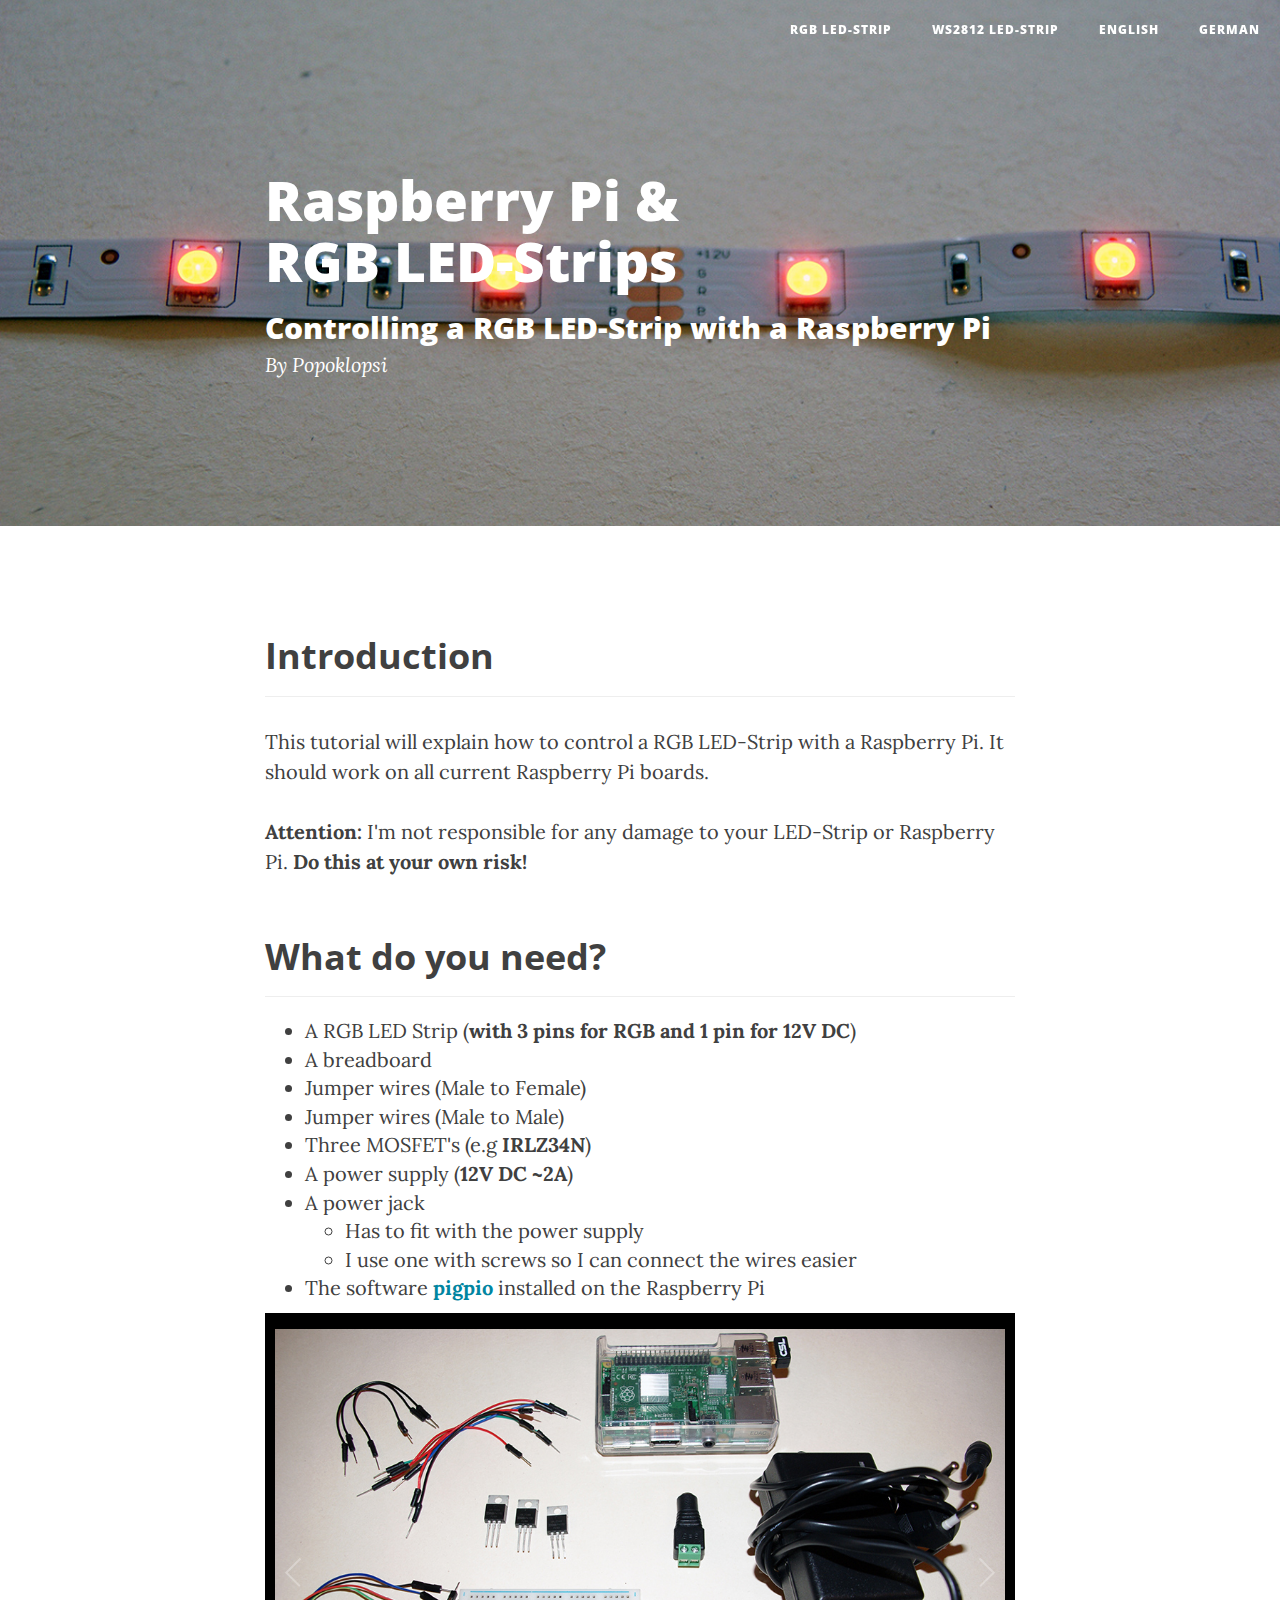
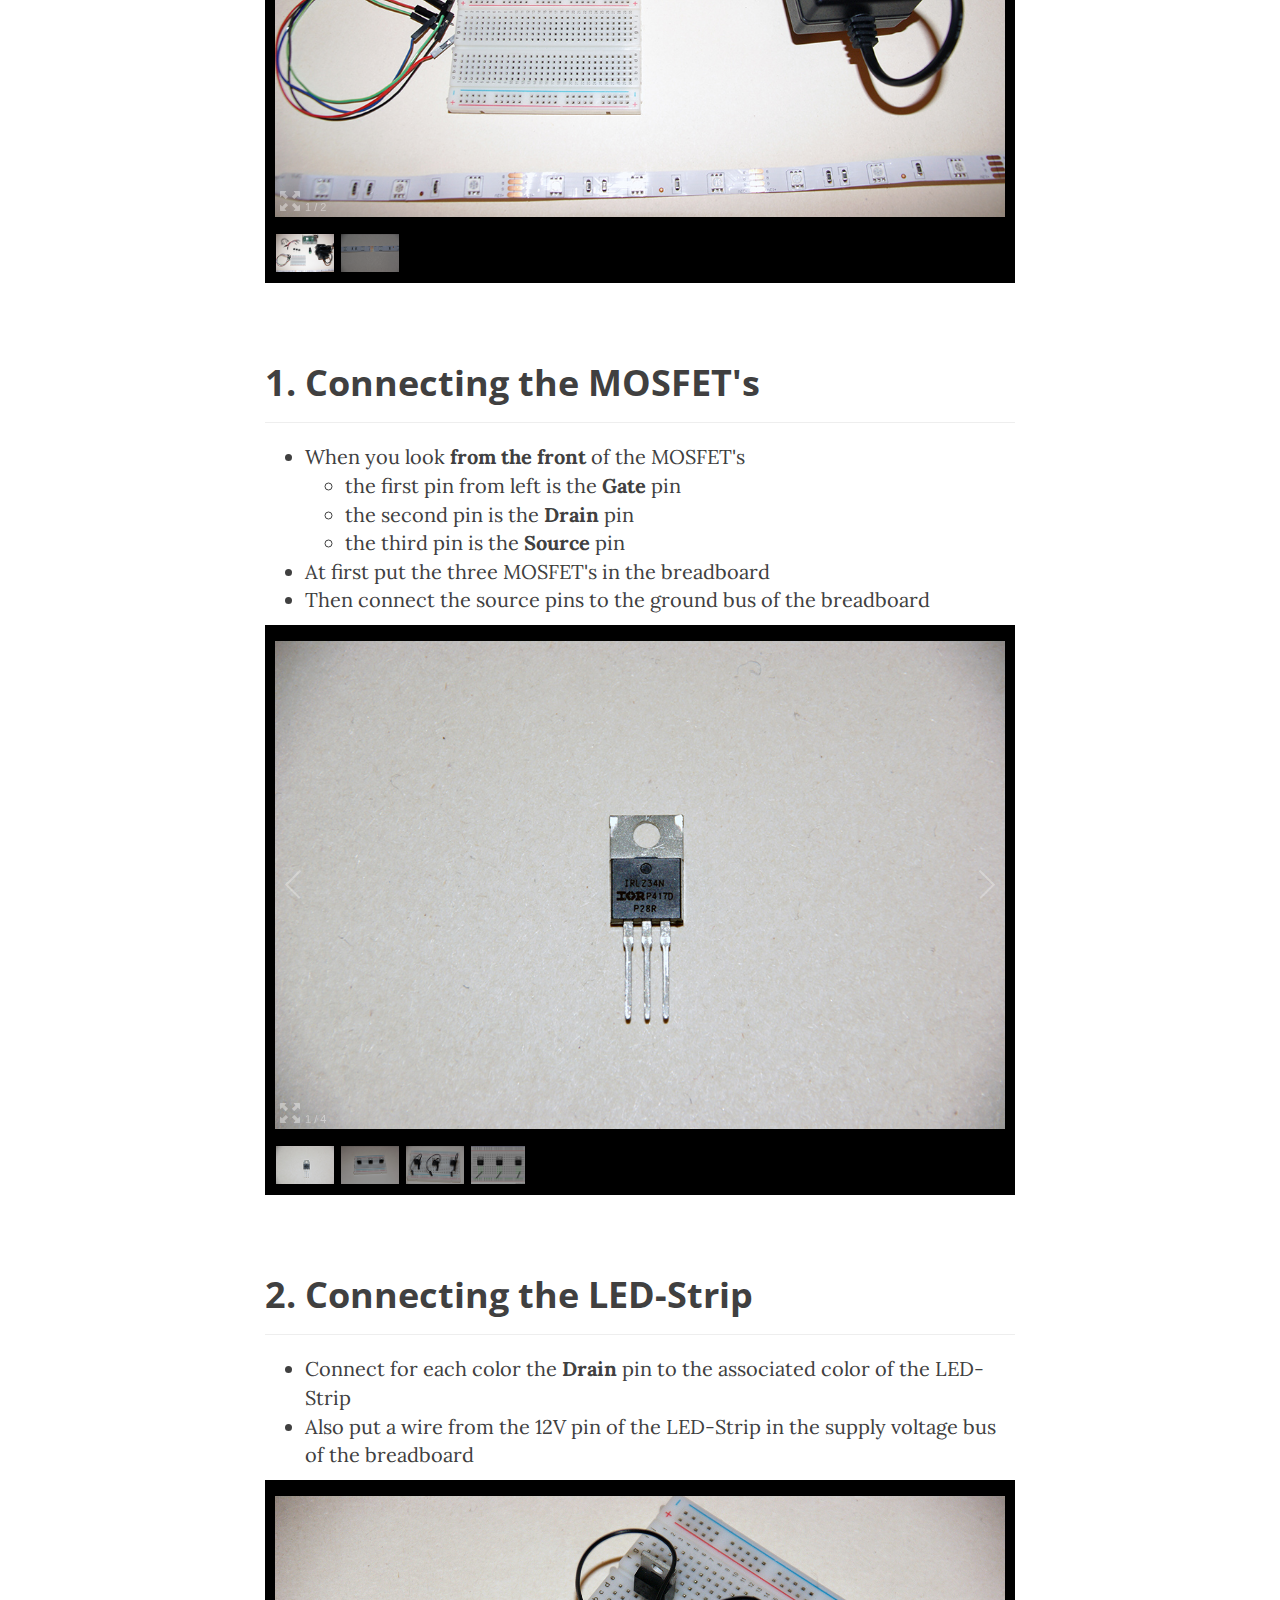
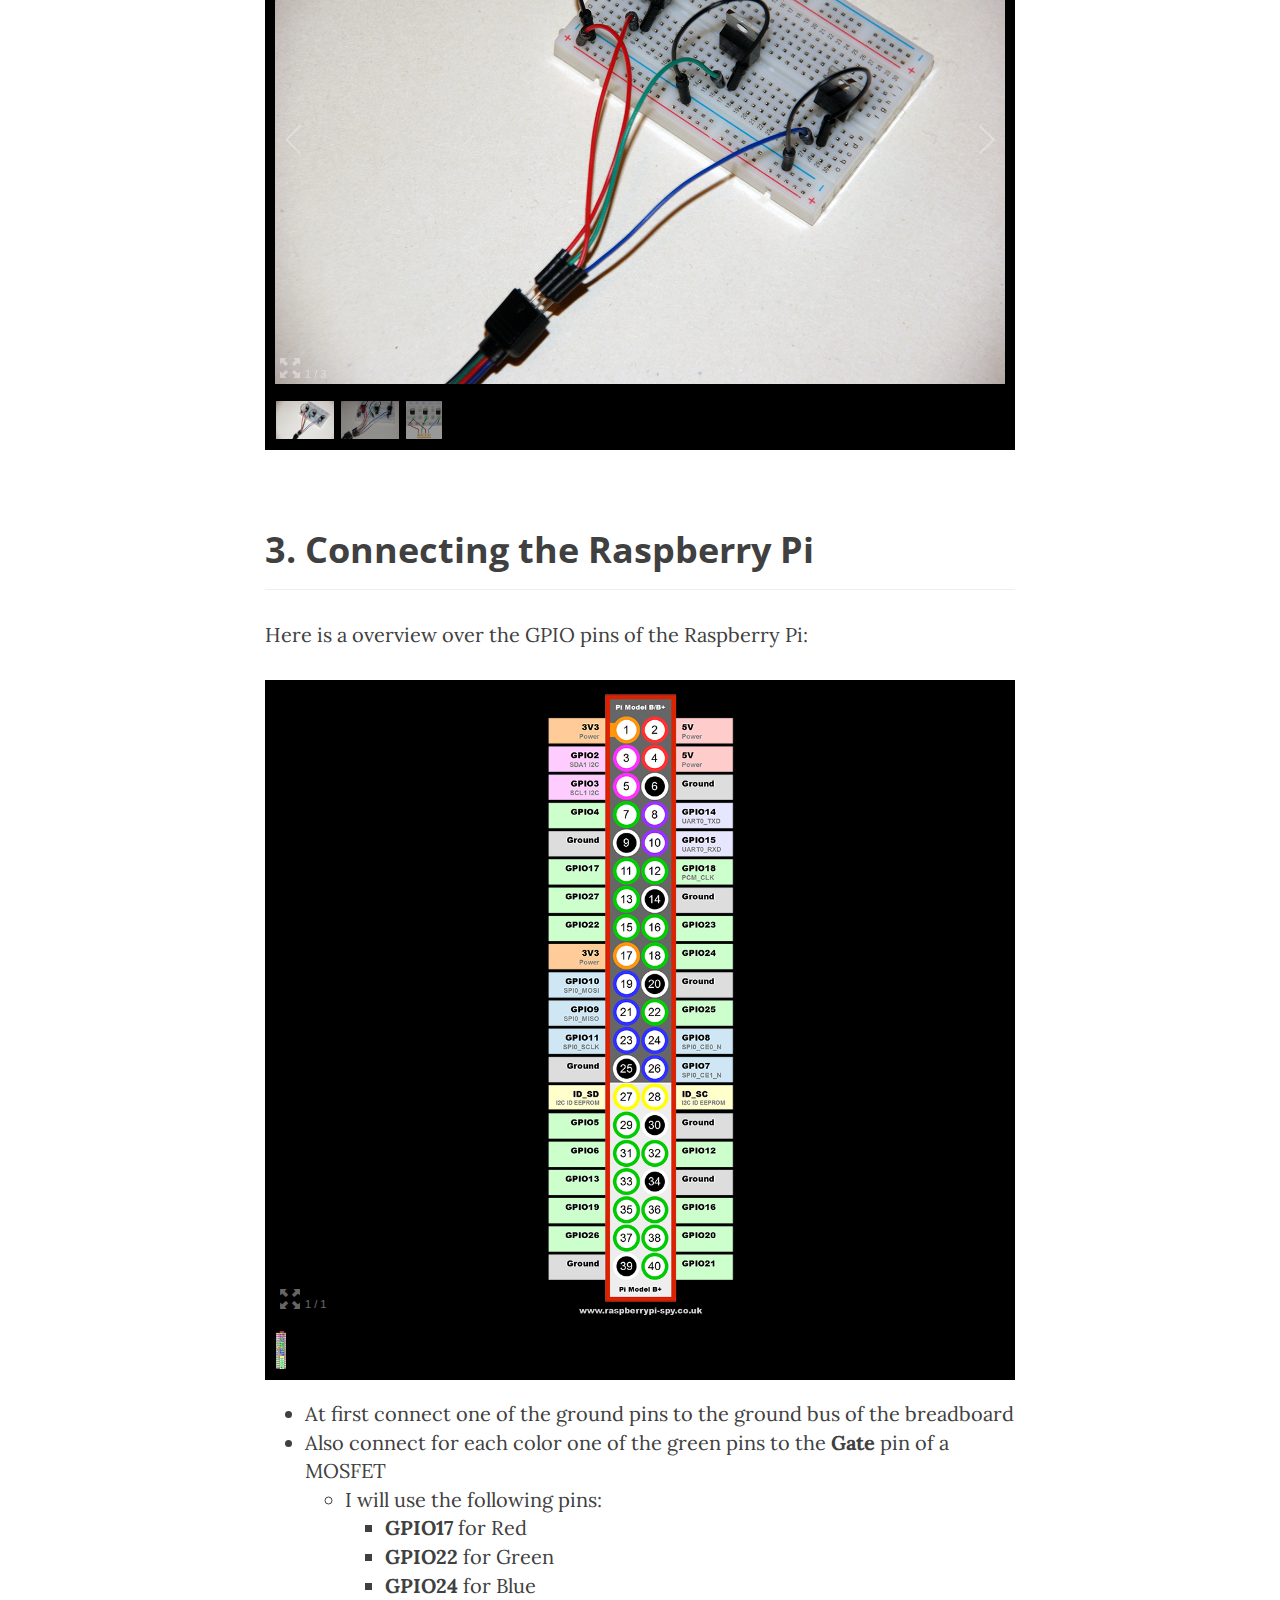
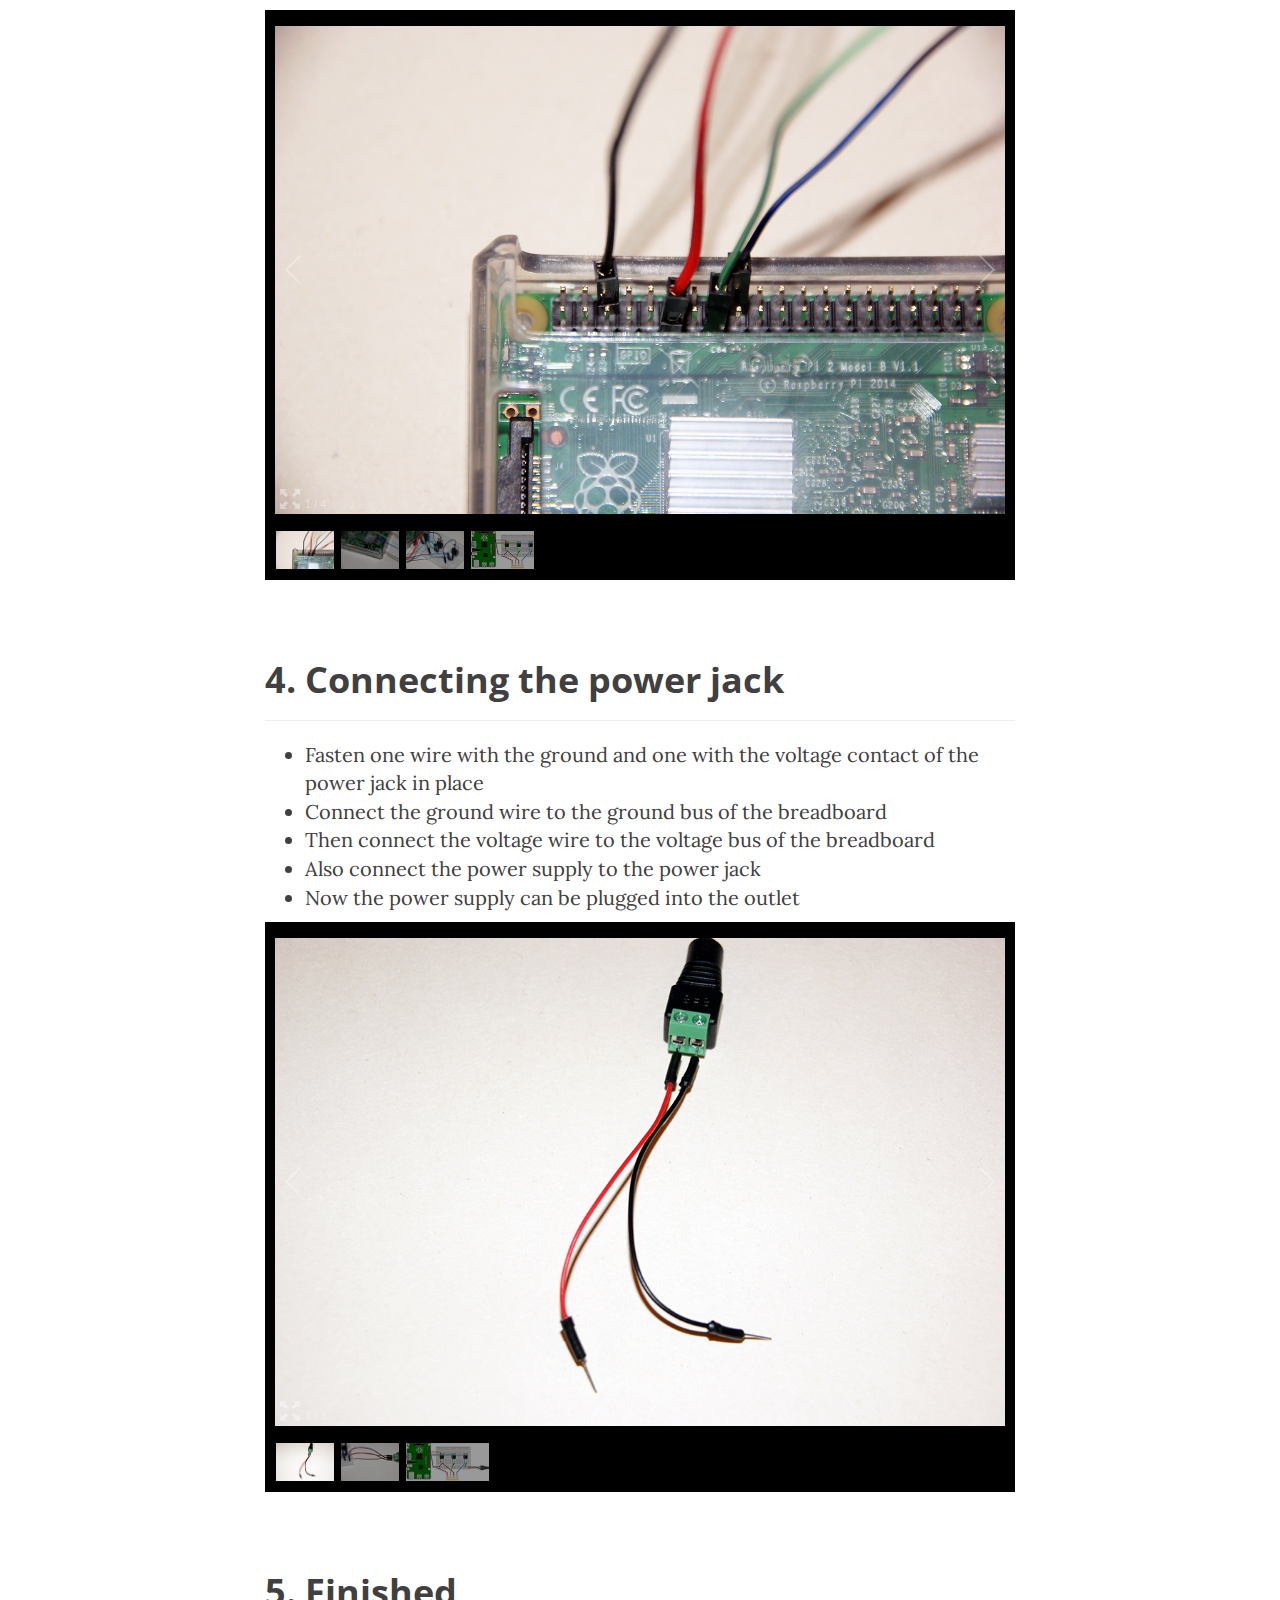
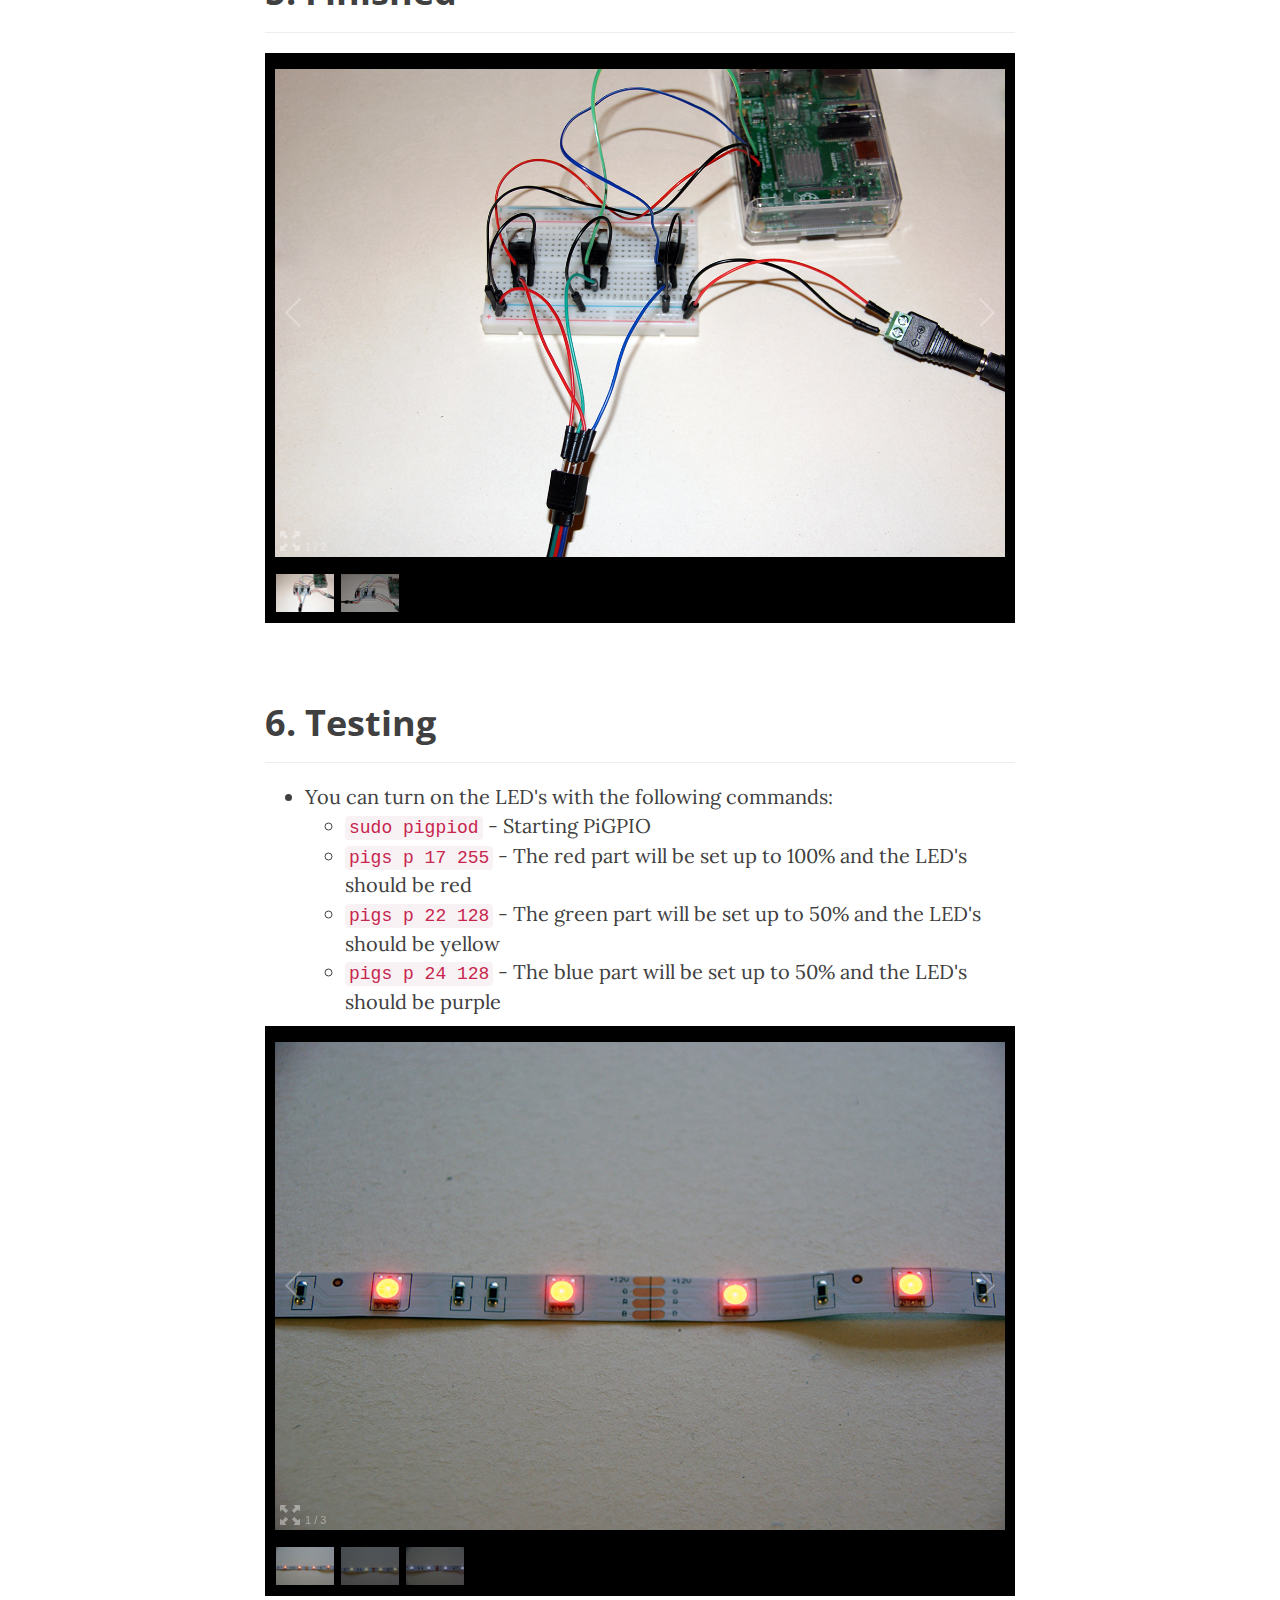
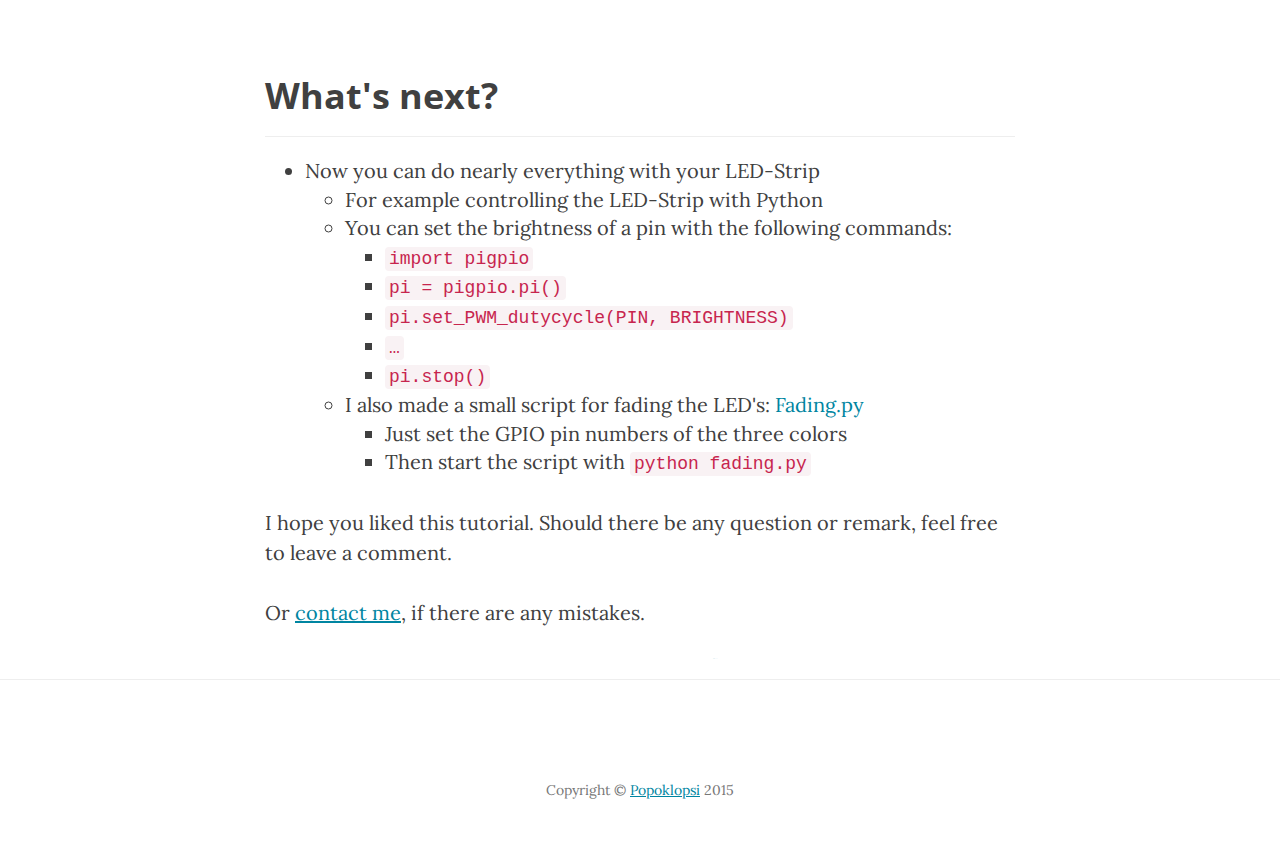
<file: test/index.html>
<!DOCTYPE html>
<html>
<head lang="en">
    <meta charset="UTF-8">
    <meta name="viewport" content="width=device-width, initial-scale=1, user-scalable=no">
    <link rel="shortcut icon" type="image/x-icon" href="img/favicon.ico"/>
    <link rel="icon" type="image/x-icon" href="img/favicon.ico"/>
    <meta http-equiv="Content-Type" content="text/html; charset=UTF-8">
    <meta name="keywords"
          content="raspberry pi led strip rgb smd5050 ws2812 ws2812b ws2811 neopixel controller 5050 pi-blaster pigpio pi2 gpio ServoBlaster Python light color">
    <meta name="description" content="Controlling a rgb led strip or a ws2812 (neopixel) strip with a raspberry pi">
    <meta name="robots" content="index, follow">

    <link rel="stylesheet" href="libs/bootstrap/css/bootstrap.min.css">
    <link rel="stylesheet" href="libs/clean-blog/css/clean-blog.min.css">
    <link rel="stylesheet" href="css/app.css">
    <link href="http://fonts.googleapis.com/css?family=Lora:400,700,400italic,700italic" rel="stylesheet"
          type="text/css">
    <link href="http://fonts.googleapis.com/css?family=Open+Sans:300italic,400italic,600italic,700italic,800italic,400,300,600,700,800"
          rel="stylesheet" type="text/css">
    <link rel="stylesheet" href="libs/galleria/themes/classic/galleria.classic.css">

    <!--[if lt IE 9]>
    <script src="https://oss.maxcdn.com/libs/html5shiv/3.7.0/html5shiv.js"></script>
    <script src="https://oss.maxcdn.com/libs/respond.js/1.4.2/respond.min.js"></script>
    <![endif]-->

    <title>How to control a RGB or a WS2812 LED Strip with a Raspberry Pi</title>
</head>
<body>

<div data-ng-app="rpiLed">
    <rpi-navigation></rpi-navigation>
    <div data-ui-view=""></div>
    <hr>
    <rpi-footer></rpi-footer>
</div>

<script src="libs/jquery/jquery-2.1.3.min.js"></script>
<script src="libs/bootstrap/js/bootstrap.min.js"></script>
<script src="libs/angular/angular.min.js"></script>
<script src="libs/angular/angular-touch.min.js"></script>
<script src="libs/angular/angular-cookies.min.js"></script>
<script src="libs/angular-ui-router/angular-ui-router.min.js"></script>
<script src="libs/angular-translate/angular-translate.min.js"></script>
<script src="libs/angular-translate/angular-translate-loader-static-files.min.js"></script>
<script src="libs/angular-translate/angular-translate-storage-cookie.min.js"></script>
<script src="libs/angular-translate/angular-translate-storage-local.min.js"></script>
<script src="libs/clean-blog/js/clean-blog.min.js"></script>
<script src="libs/galleria/galleria-1.4.2.min.js"></script>
<script src="libs/galleria/themes/classic/galleria.classic.min.js"></script>
<script src="angular/rpiLed.js"></script>
<script src="angular/services/galleria.js"></script>
<script src="angular/directives/navigation.js"></script>
<script src="angular/directives/header.js"></script>
<script src="angular/directives/footer.js"></script>
<script src="angular/directives/social.js"></script>
<script src="angular/directives/rgb.js"></script>
<script src="angular/directives/ws2812.js"></script>
</body>
</html>
</file>
<file: test/css/app.css>
.nav a {
    cursor: pointer;
}

.nav a:focus {
    outline: 0;
}

.galleria {
    height: 570px;
    background: #000;
}

.galleria.gpio {
    height: 700px;
}

.galleria-counter {
    left: 30px !important;
}

.galleria-fscr {
    position: absolute;
    left: 5px;
    font-family: "Glyphicons Halflings";
    color: #fff;
    bottom: 7px;
    z-index: 1;
    opacity: .4;
    cursor: pointer;
}

.galleria-fscr:before {
    content: "\e140";
}

.galleria-fscr:hover {
    opacity: 1 !important;
}

.social {
    text-align: center;
    font-size: 1px;
}

.social .facebook div span {
    vertical-align: middle;
}

.social div {
    display: inline-block;
    width: 110px;
    text-align: left;
}

.social div.facebook_like {
    width: 133px;
}

.social div.twitter {
    width: 98px;
}

a {
    color: #0085a1;
}

@media screen and (min-width: 993px) {
    .ws2812-header {
        background-position: center top !important;
    }
}

@media screen and (max-width: 992px) {
    .galleria {
        height: 450px
    }

    .galleria.gpio {
        height: 550px;
    }
}

@media screen and (max-width: 768px) {
    .galleria {
        height: 350px
    }

    .galleria.gpio {
        height: 450px;
    }
}
</file>
<file: test/libs/galleria/themes/classic/galleria.classic.css>
/* Galleria Classic Theme 2012-08-07 | https://raw.github.com/aino/galleria/master/LICENSE | (c) Aino */

#galleria-loader{height:1px!important}

.galleria-theme-classic {
    position: relative;
    overflow: hidden;
    background: #000;
}
.galleria-theme-classic img {
    -moz-user-select: none;
    -webkit-user-select: none;
    -o-user-select: none;
}
.galleria-theme-classic .galleria-stage {
    position: absolute;
    top: 10px;
    bottom: 60px;
    left: 10px;
    right: 10px;
    overflow:hidden;
}
.galleria-theme-classic .galleria-thumbnails-container {
    height: 50px;
    bottom: 0;
    position: absolute;
    left: 10px;
    right: 10px;
    z-index: 2;
}
.galleria-theme-classic .galleria-carousel .galleria-thumbnails-list {
    margin-left: 30px;
    margin-right: 30px;
}
.galleria-theme-classic .galleria-thumbnails .galleria-image {
    height: 40px;
    width: 60px;
    background: #000;
    margin: 0 5px 0 0;
    border: 1px solid #000;
    float: left;
    cursor: pointer;
}
.galleria-theme-classic .galleria-counter {
    position: absolute;
    bottom: 10px;
    left: 10px;
    text-align: right;
    color: #fff;
    font: normal 11px/1 arial,sans-serif;
    z-index: 1;
}
.galleria-theme-classic .galleria-loader {
    background: #000;
    width: 20px;
    height: 20px;
    position: absolute;
    top: 10px;
    right: 10px;
    z-index: 2;
    display: none;
    background: url(classic-loader.gif) no-repeat 2px 2px;
}
.galleria-theme-classic .galleria-info {
    width: 50%;
    top: 15px;
    left: 15px;
    z-index: 2;
    position: absolute;
}
.galleria-theme-classic .galleria-info-text {
    background-color: #000;
    padding: 12px;
    display: none;
    /* IE7 */ zoom:1;
}
.galleria-theme-classic .galleria-info-title {
    font: bold 12px/1.1 arial,sans-serif;
    margin: 0;
    color: #fff;
    margin-bottom: 7px;
}
.galleria-theme-classic .galleria-info-description {
    font: italic 12px/1.4 georgia,serif;
    margin: 0;
    color: #bbb;
}
.galleria-theme-classic .galleria-info-close {
    width: 9px;
    height: 9px;
    position: absolute;
    top: 5px;
    right: 5px;
    background-position: -753px -11px;
    opacity: .5;
    filter: alpha(opacity=50);
    cursor: pointer;
    display: none;
}
.galleria-theme-classic .notouch .galleria-info-close:hover{
    opacity:1;
    filter: alpha(opacity=100);
}
.galleria-theme-classic .touch .galleria-info-close:active{
    opacity:1;
    filter: alpha(opacity=100);
}
.galleria-theme-classic .galleria-info-link {
    background-position: -669px -5px;
    opacity: .7;
    filter: alpha(opacity=70);
    position: absolute;
    width: 20px;
    height: 20px;
    cursor: pointer;
    background-color: #000;
}
.galleria-theme-classic.notouch .galleria-info-link:hover {
    opacity: 1;
    filter: alpha(opacity=100);
}
.galleria-theme-classic.touch .galleria-info-link:active {
    opacity: 1;
    filter: alpha(opacity=100);
}
.galleria-theme-classic .galleria-image-nav {
    position: absolute;
    top: 50%;
    margin-top: -62px;
    width: 100%;
    height: 62px;
    left: 0;
}
.galleria-theme-classic .galleria-image-nav-left,
.galleria-theme-classic .galleria-image-nav-right {
    opacity: .3;
    filter: alpha(opacity=30);
    cursor: pointer;
    width: 62px;
    height: 124px;
    position: absolute;
    left: 10px;
    z-index: 2;
    background-position: 0 46px;
}
.galleria-theme-classic .galleria-image-nav-right {
    left: auto;
    right: 10px;
    background-position: -254px 46px;
    z-index: 2;
}
.galleria-theme-classic.notouch .galleria-image-nav-left:hover,
.galleria-theme-classic.notouch .galleria-image-nav-right:hover {
    opacity: 1;
    filter: alpha(opacity=100);
}
.galleria-theme-classic.touch .galleria-image-nav-left:active,
.galleria-theme-classic.touch .galleria-image-nav-right:active {
    opacity: 1;
    filter: alpha(opacity=100);
}
.galleria-theme-classic .galleria-thumb-nav-left,
.galleria-theme-classic .galleria-thumb-nav-right {
    cursor: pointer;
    display: none;
    background-position: -495px 5px;
    position: absolute;
    left: 0;
    top: 0;
    height: 40px;
    width: 23px;
    z-index: 3;
    opacity: .8;
    filter: alpha(opacity=80);
}
.galleria-theme-classic .galleria-thumb-nav-right {
    background-position: -578px 5px;
    border-right: none;
    right: 0;
    left: auto;
}
.galleria-theme-classic .galleria-thumbnails-container .disabled {
    opacity: .2;
    filter: alpha(opacity=20);
    cursor: default;
}
.galleria-theme-classic.notouch .galleria-thumb-nav-left:hover,
.galleria-theme-classic.notouch .galleria-thumb-nav-right:hover {
    opacity: 1;
    filter: alpha(opacity=100);
    background-color: #111;
}
.galleria-theme-classic.touch .galleria-thumb-nav-left:active,
.galleria-theme-classic.touch .galleria-thumb-nav-right:active {
    opacity: 1;
    filter: alpha(opacity=100);
    background-color: #111;
}
.galleria-theme-classic.notouch .galleria-thumbnails-container .disabled:hover {
    opacity: .2;
    filter: alpha(opacity=20);
    background-color: transparent;
}

.galleria-theme-classic .galleria-carousel .galleria-thumb-nav-left,
.galleria-theme-classic .galleria-carousel .galleria-thumb-nav-right {
    display: block;
}
.galleria-theme-classic .galleria-thumb-nav-left,
.galleria-theme-classic .galleria-thumb-nav-right,
.galleria-theme-classic .galleria-info-link,
.galleria-theme-classic .galleria-info-close,
.galleria-theme-classic .galleria-image-nav-left,
.galleria-theme-classic .galleria-image-nav-right {
    background-image: url(classic-map.png);
    background-repeat: no-repeat;
}
.galleria-theme-classic.galleria-container.videoplay .galleria-info,
.galleria-theme-classic.galleria-container.videoplay .galleria-counter{ display:none!important; }
</file>
<file: test/libs/clean-blog/css/clean-blog.min.css>
/*!
 * Clean Blog v1.0.0 (http://startbootstrap.com)
 * Copyright 2014 Start Bootstrap
 * Licensed under Apache 2.0 (https://github.com/IronSummitMedia/startbootstrap/blob/gh-pages/LICENSE)
 */

body{font-family:Lora,'Times New Roman',serif;font-size:20px;color:#404040}p{line-height:1.5;margin:30px 0}p a{text-decoration:underline}h1,h2,h3,h4,h5,h6{font-family:'Open Sans','Helvetica Neue',Helvetica,Arial,sans-serif;font-weight:800}a{color:#404040}a:hover,a:focus{color:#0085a1}a img:hover,a img:focus{cursor:zoom-in}blockquote{color:gray;font-style:italic}hr.small{max-width:100px;margin:15px auto;border-width:4px;border-color:#fff}.navbar-custom{position:absolute;top:0;left:0;width:100%;z-index:3;font-family:'Open Sans','Helvetica Neue',Helvetica,Arial,sans-serif}.navbar-custom .navbar-brand{font-weight:800}.navbar-custom .nav li a{text-transform:uppercase;font-size:12px;font-weight:800;letter-spacing:1px}@media only screen and (min-width:768px){.navbar-custom{background:0 0;border-bottom:1px solid transparent}.navbar-custom .navbar-brand{color:#fff;padding:20px}.navbar-custom .navbar-brand:hover,.navbar-custom .navbar-brand:focus{color:rgba(255,255,255,.8)}.navbar-custom .nav li a{color:#fff;padding:20px}.navbar-custom .nav li a:hover,.navbar-custom .nav li a:focus{color:rgba(255,255,255,.8)}}@media only screen and (min-width:1170px){.navbar-custom{-webkit-transition:background-color .3s;-moz-transition:background-color .3s;transition:background-color .3s;-webkit-transform:translate3d(0,0,0);-moz-transform:translate3d(0,0,0);-ms-transform:translate3d(0,0,0);-o-transform:translate3d(0,0,0);transform:translate3d(0,0,0);-webkit-backface-visibility:hidden;backface-visibility:hidden}.navbar-custom.is-fixed{position:fixed;top:-61px;background-color:rgba(255,255,255,.9);border-bottom:1px solid #f2f2f2;-webkit-transition:-webkit-transform .3s;-moz-transition:-moz-transform .3s;transition:transform .3s}.navbar-custom.is-fixed .navbar-brand{color:#404040}.navbar-custom.is-fixed .navbar-brand:hover,.navbar-custom.is-fixed .navbar-brand:focus{color:#0085a1}.navbar-custom.is-fixed .nav li a{color:#404040}.navbar-custom.is-fixed .nav li a:hover,.navbar-custom.is-fixed .nav li a:focus{color:#0085a1}.navbar-custom.is-visible{-webkit-transform:translate3d(0,100%,0);-moz-transform:translate3d(0,100%,0);-ms-transform:translate3d(0,100%,0);-o-transform:translate3d(0,100%,0);transform:translate3d(0,100%,0)}}.intro-header{background-color:gray;background:no-repeat center center;background-attachment:scroll;-webkit-background-size:cover;-moz-background-size:cover;background-size:cover;-o-background-size:cover;margin-bottom:50px}.intro-header .site-heading,.intro-header .post-heading,.intro-header .page-heading{padding:100px 0 50px;color:#fff}@media only screen and (min-width:768px){.intro-header .site-heading,.intro-header .post-heading,.intro-header .page-heading{padding:150px 0}}.intro-header .site-heading,.intro-header .page-heading{text-align:center}.intro-header .site-heading h1,.intro-header .page-heading h1{margin-top:0;font-size:50px}.intro-header .site-heading .subheading,.intro-header .page-heading .subheading{font-size:24px;line-height:1.1;display:block;font-family:'Open Sans','Helvetica Neue',Helvetica,Arial,sans-serif;font-weight:300;margin:10px 0 0}@media only screen and (min-width:768px){.intro-header .site-heading h1,.intro-header .page-heading h1{font-size:80px}}.intro-header .post-heading h1{font-size:35px}.intro-header .post-heading .subheading,.intro-header .post-heading .meta{line-height:1.1;display:block}.intro-header .post-heading .subheading{font-family:'Open Sans','Helvetica Neue',Helvetica,Arial,sans-serif;font-size:24px;margin:10px 0 30px;font-weight:600}.intro-header .post-heading .meta{font-family:Lora,'Times New Roman',serif;font-style:italic;font-weight:300;font-size:20px}.intro-header .post-heading .meta a{color:#fff}@media only screen and (min-width:768px){.intro-header .post-heading h1{font-size:55px}.intro-header .post-heading .subheading{font-size:30px}}.post-preview>a{color:#404040}.post-preview>a:hover,.post-preview>a:focus{text-decoration:none;color:#0085a1}.post-preview>a>.post-title{font-size:30px;margin-top:30px;margin-bottom:10px}.post-preview>a>.post-subtitle{margin:0;font-weight:300;margin-bottom:10px}.post-preview>.post-meta{color:gray;font-size:18px;font-style:italic;margin-top:0}.post-preview>.post-meta>a{text-decoration:none;color:#404040}.post-preview>.post-meta>a:hover,.post-preview>.post-meta>a:focus{color:#0085a1;text-decoration:underline}@media only screen and (min-width:768px){.post-preview>a>.post-title{font-size:36px}}.section-heading{font-size:36px;margin-top:60px;font-weight:700}.caption{text-align:center;font-size:14px;padding:10px;font-style:italic;margin:0;display:block;border-bottom-right-radius:5px;border-bottom-left-radius:5px}footer{padding:50px 0 65px}footer .list-inline{margin:0;padding:0}footer .copyright{font-size:14px;text-align:center;margin-bottom:0}.floating-label-form-group{font-size:14px;position:relative;margin-bottom:0;padding-bottom:.5em;border-bottom:1px solid #eee}.floating-label-form-group input,.floating-label-form-group textarea{z-index:1;position:relative;padding-right:0;padding-left:0;border:none;border-radius:0;font-size:1.5em;background:0 0;box-shadow:none!important;resize:none}.floating-label-form-group label{display:block;z-index:0;position:relative;top:2em;margin:0;font-size:.85em;line-height:1.764705882em;vertical-align:middle;vertical-align:baseline;opacity:0;-webkit-transition:top .3s ease,opacity .3s ease;-moz-transition:top .3s ease,opacity .3s ease;-ms-transition:top .3s ease,opacity .3s ease;transition:top .3s ease,opacity .3s ease}.floating-label-form-group::not(:first-child){padding-left:14px;border-left:1px solid #eee}.floating-label-form-group-with-value label{top:0;opacity:1}.floating-label-form-group-with-focus label{color:#0085a1}form .row:first-child .floating-label-form-group{border-top:1px solid #eee}.btn{font-family:'Open Sans','Helvetica Neue',Helvetica,Arial,sans-serif;text-transform:uppercase;font-size:14px;font-weight:800;letter-spacing:1px;border-radius:0;padding:15px 25px}.btn-lg{font-size:16px;padding:25px 35px}.btn-default:hover,.btn-default:focus{background-color:#0085a1;border:1px solid #0085a1;color:#fff}.pager{margin:20px 0 0}.pager li>a,.pager li>span{font-family:'Open Sans','Helvetica Neue',Helvetica,Arial,sans-serif;text-transform:uppercase;font-size:14px;font-weight:800;letter-spacing:1px;padding:15px 25px;background-color:#fff;border-radius:0}.pager li>a:hover,.pager li>a:focus{color:#fff;background-color:#0085a1;border:1px solid #0085a1}.pager .disabled>a,.pager .disabled>a:hover,.pager .disabled>a:focus,.pager .disabled>span{color:gray;background-color:#404040;cursor:not-allowed}::-moz-selection{color:#fff;text-shadow:none;background:#0085a1}::selection{color:#fff;text-shadow:none;background:#0085a1}img::selection{color:#fff;background:0 0}img::-moz-selection{color:#fff;background:0 0}body{webkit-tap-highlight-color:#0085a1}
</file>
